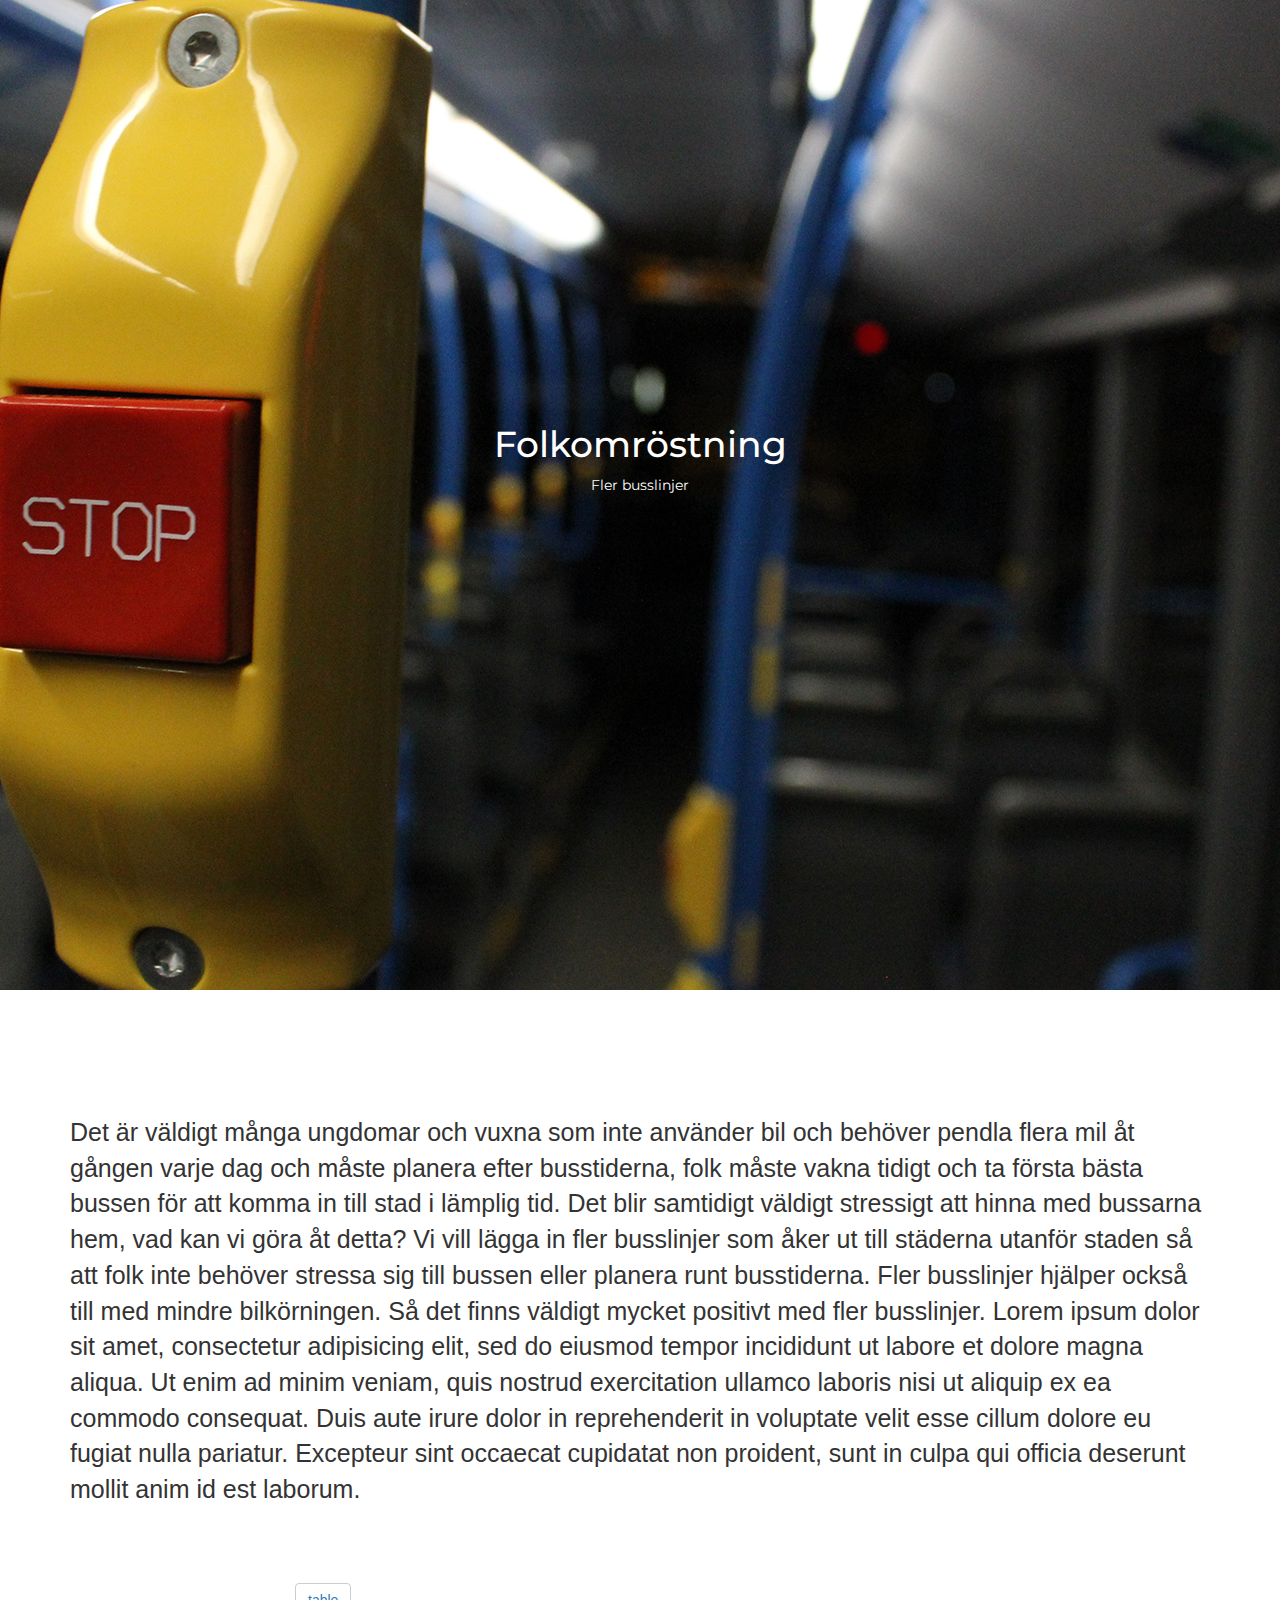
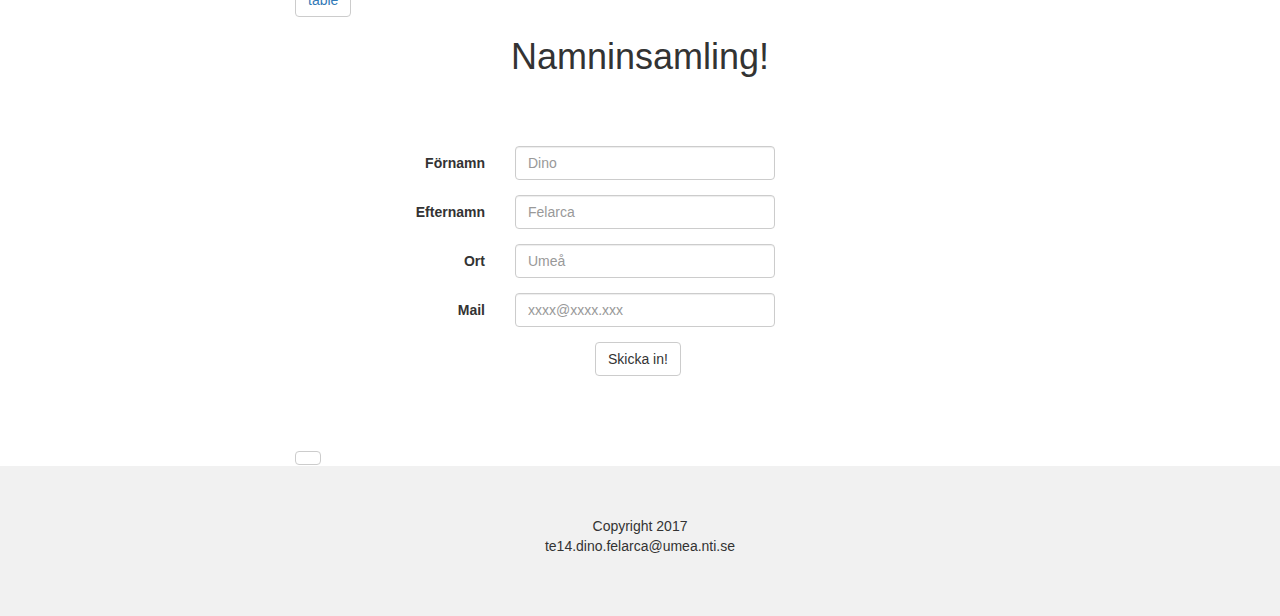
<file: index.html>
<!doctype html>
<html lang="sv">

<head>

	<meta charset="utf-8">
	<title>Folkomröstning</title>
  <script src="https://ajax.googleapis.com/ajax/libs/jquery/3.1.1/jquery.min.js"></script>
	<link rel="stylesheet" href="https://maxcdn.bootstrapcdn.com/bootstrap/3.3.7/css/bootstrap.min.css" integrity="sha384-BVYiiSIFeK1dGmJRAkycuHAHRg32OmUcww7on3RYdg4Va+PmSTsz/K68vbdEjh4u" crossorigin="anonymous">
	<link rel="stylesheet" type="text/css" href="stylesheet.css">
  <script src="script.js"></script>
	<link href="https://fonts.googleapis.com/css?family=Montserrat" rel="stylesheet">

</head>

<body>

	<header class="navbar-fixed-top parallax">

		<div>
			<h1>Folkomröstning</h1>
			<p>Fler busslinjer</p>
		</div>

	</header>

	<div class="container">

		<p>Det är väldigt många ungdomar och vuxna som inte använder bil och behöver pendla 
    flera mil åt gången varje dag och måste planera efter busstiderna, folk måste 
    vakna tidigt och ta första bästa bussen för att komma in till stad i lämplig tid. 
    Det blir samtidigt väldigt stressigt att hinna med bussarna hem, vad kan vi göra åt detta?
    Vi vill lägga in fler busslinjer som åker ut till städerna utanför staden så att folk inte 
    behöver stressa sig till bussen eller planera runt busstiderna. Fler busslinjer hjälper 
    också till med mindre bilkörningen. Så det finns väldigt mycket positivt med fler busslinjer. Lorem ipsum dolor sit amet, consectetur adipisicing elit, sed do eiusmod
    tempor incididunt ut labore et dolore magna aliqua. Ut enim ad minim veniam,
    quis nostrud exercitation ullamco laboris nisi ut aliquip ex ea commodo
    consequat. Duis aute irure dolor in reprehenderit in voluptate velit esse
    cillum dolore eu fugiat nulla pariatur. Excepteur sint occaecat cupidatat non
    proident, sunt in culpa qui officia deserunt mollit anim id est laborum.</p>

    <button class="btn btn-default" id="table"><a href="results.php">table</a></button>

		<h1>Namninsamling!</h1>

		<form class="form-horizontal">
			<div class="form-group">
    <label for="exampleInputName2" class="col-sm-2 control-label">Förnamn</label>
    <div class="col-sm-4">
    <input type="text" name="firstname" class="form-control" id="exampleInputName2" placeholder="Dino">
    </div>
  </div>

  <div class="form-group">
    <label for="exampleInputName2" class="col-sm-2 control-label">Efternamn</label>
    <div class="col-sm-4">
    <input type="text" name="lastname" class="form-control" id="exampleInputName2" placeholder="Felarca">
    </div>
  </div>

  <div class="form-group">
    <label for="exampleInputName2" class="col-sm-2 control-label">Ort</label>
    <div class="col-sm-4">
    <input type="text" name="city" class="form-control" id="exampleInputName2" placeholder="Umeå">
    </div>
  </div>

  <div class="form-group">
    <label for="inputEmail3" class="col-sm-2 control-label">Mail</label>
    <div class="col-sm-4">
      <input type="text" name="email" class="form-control" id="inputEmail3" placeholder="xxxx@xxxx.xxx">
    </div>
  </div>

  <button class="btn btn-default" id="in">Skicka in!</button>


</form>

<button class="btn btn-default" id="table"></button>
	</div>

	<footer>

		<p>Copyright 2017</br>te14.dino.felarca@umea.nti.se</p>

	</footer>

</body>

</html>
</file>
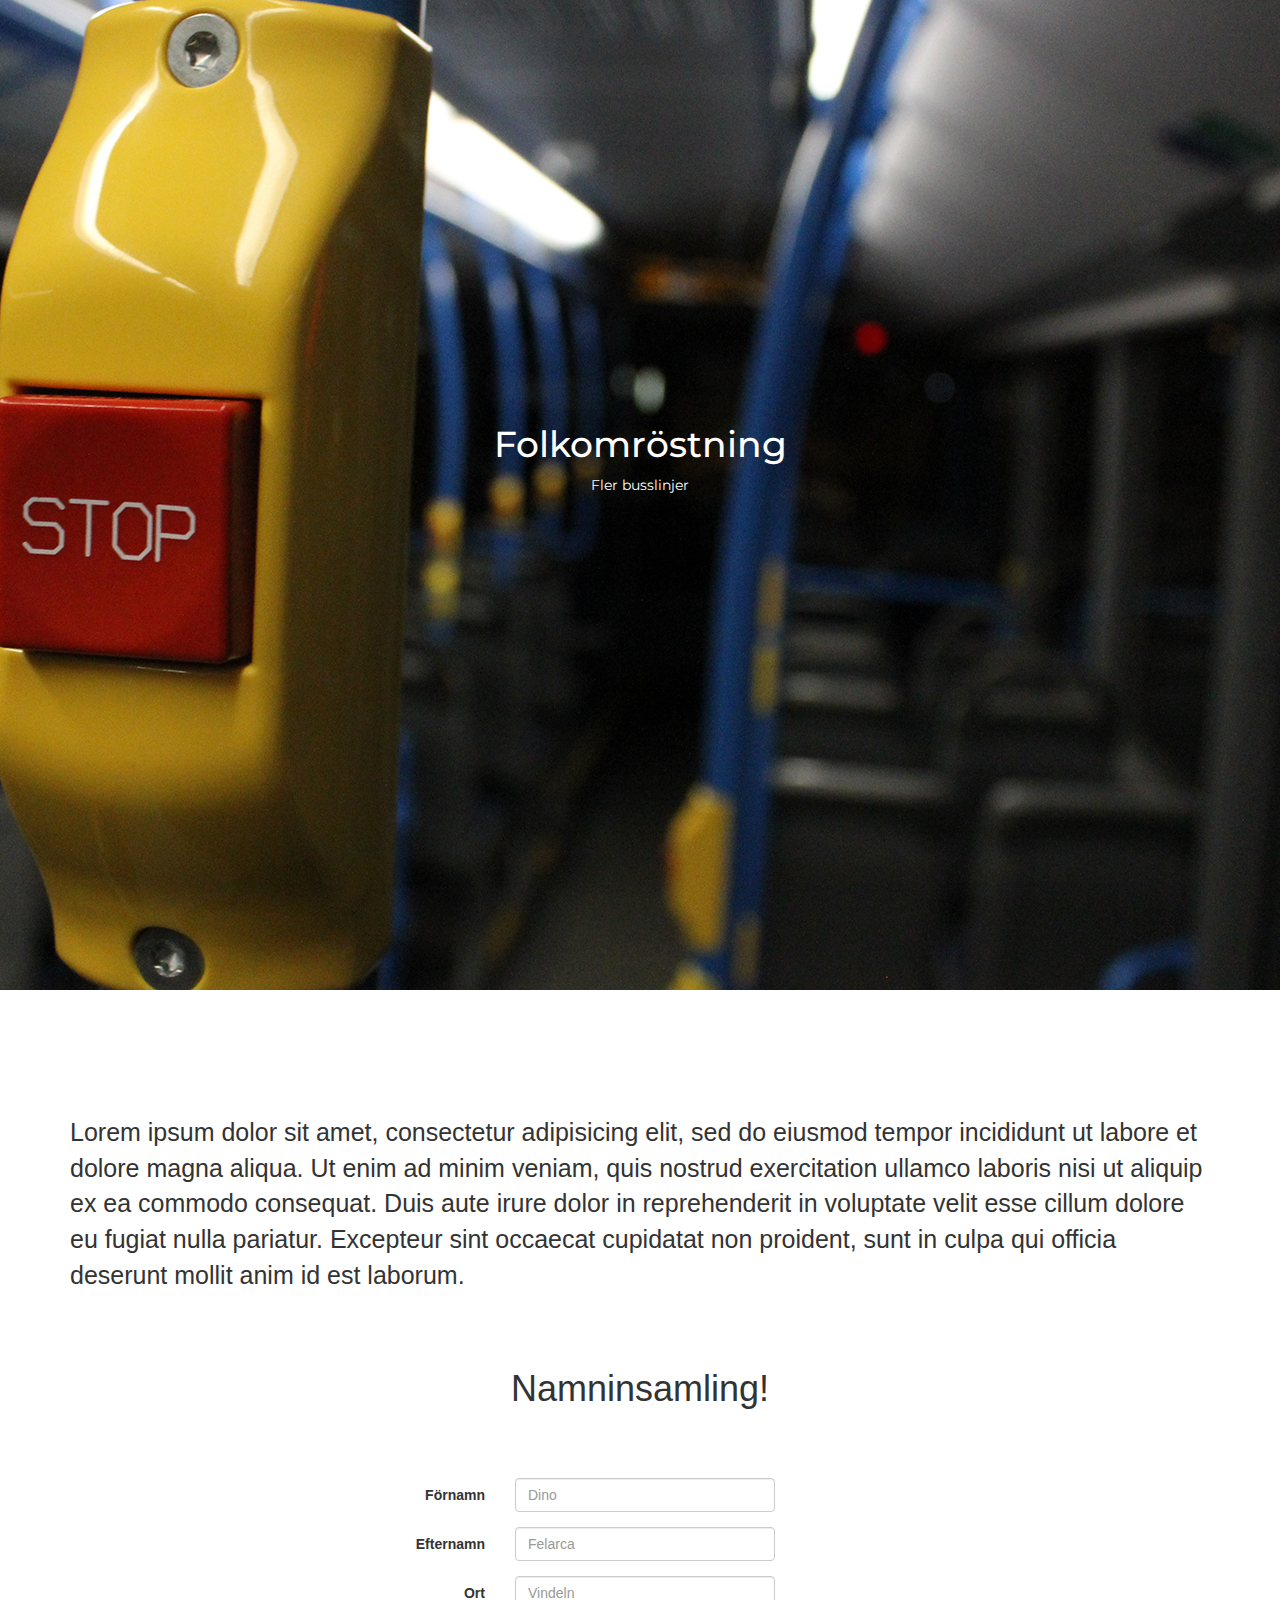
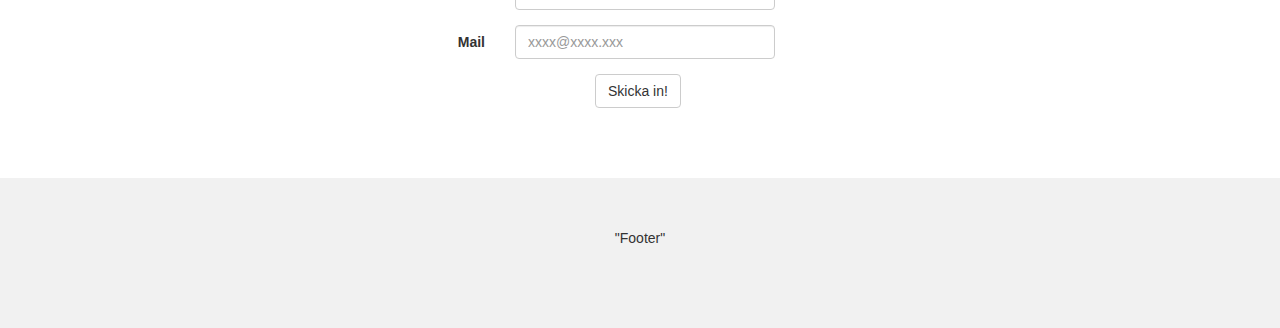
<file: sida.html>
<!doctype html>
<html>

<head>

	<meta charset="utf-8">
	<title>Folkomröstning</title>
	<link rel="stylesheet" href="https://maxcdn.bootstrapcdn.com/bootstrap/3.3.7/css/bootstrap.min.css" integrity="sha384-BVYiiSIFeK1dGmJRAkycuHAHRg32OmUcww7on3RYdg4Va+PmSTsz/K68vbdEjh4u" crossorigin="anonymous">
	<link rel="stylesheet" type="text/css" href="stylesheet.css">
	<link href="https://fonts.googleapis.com/css?family=Montserrat" rel="stylesheet">

</head>

<body>

	<header class="navbar-fixed-top parallax">

		<div>
			<h1>Folkomröstning</h1>
			<p>Fler busslinjer</p>
		</div>

	</header>

	<div class="container">

		<p>Lorem ipsum dolor sit amet, consectetur adipisicing elit, sed do eiusmod
		tempor incididunt ut labore et dolore magna aliqua. Ut enim ad minim veniam,
		quis nostrud exercitation ullamco laboris nisi ut aliquip ex ea commodo
		consequat. Duis aute irure dolor in reprehenderit in voluptate velit esse
		cillum dolore eu fugiat nulla pariatur. Excepteur sint occaecat cupidatat non
		proident, sunt in culpa qui officia deserunt mollit anim id est laborum.</p>

		<h1>Namninsamling!</h1>

		<form class="form-horizontal">
			<div class="form-group">
    <label for="exampleInputName2" class="col-sm-2 control-label">Förnamn</label>
    <div class="col-sm-4">
    <input type="text" class="form-control" id="exampleInputName2" placeholder="Dino">
    </div>
  </div>

  <div class="form-group">
    <label for="exampleInputName2" class="col-sm-2 control-label">Efternamn</label>
    <div class="col-sm-4">
    <input type="text" class="form-control" id="exampleInputName2" placeholder="Felarca">
    </div>
  </div>

  <div class="form-group">
    <label for="exampleInputName2" class="col-sm-2 control-label">Ort</label>
    <div class="col-sm-4">
    <input type="text" class="form-control" id="exampleInputName2" placeholder="Vindeln">
    </div>
  </div>

  <div class="form-group">
    <label for="inputEmail3" class="col-sm-2 control-label">Mail</label>
    <div class="col-sm-4">
      <input type="email" class="form-control" id="inputEmail3" placeholder="xxxx@xxxx.xxx">
    </div>
  </div>

  <button type="submit" class="btn btn-default">Skicka in!</button>


</form>
	</div>

	<footer>

		<p>"Footer"</p>

	</footer>

</body>

</html>
</file>
<file: stylesheet.css>
header{
	font-family: 'Montserrat', sans-serif;
	height: 990px;
	background-image: url("./images/buss2.jpg");
	color: #fff;
	text-align: center;
	padding-top: 100px;
	display: block;
}

.parallax{
	position: relative;
	background-attachment: fixed;
	background-position: center;
    background-repeat: no-repeat;
}

header div{
	margin-top: 325px;
}

.container{
	margin-top: 125px;
}

.container p{
	font-size: 25px;
	margin-bottom: 75px;
}
.container h1{
	text-align: center;
	margin-bottom: 70px;
}

form{
	margin-left: 300px;
	margin-bottom: 70px;
}

button{
	margin-left: 225px;
}

footer{
	height: 150px;
	background-color: #f1f1f1;
	text-align: center;
	padding-top: 50px;
}
</file>
